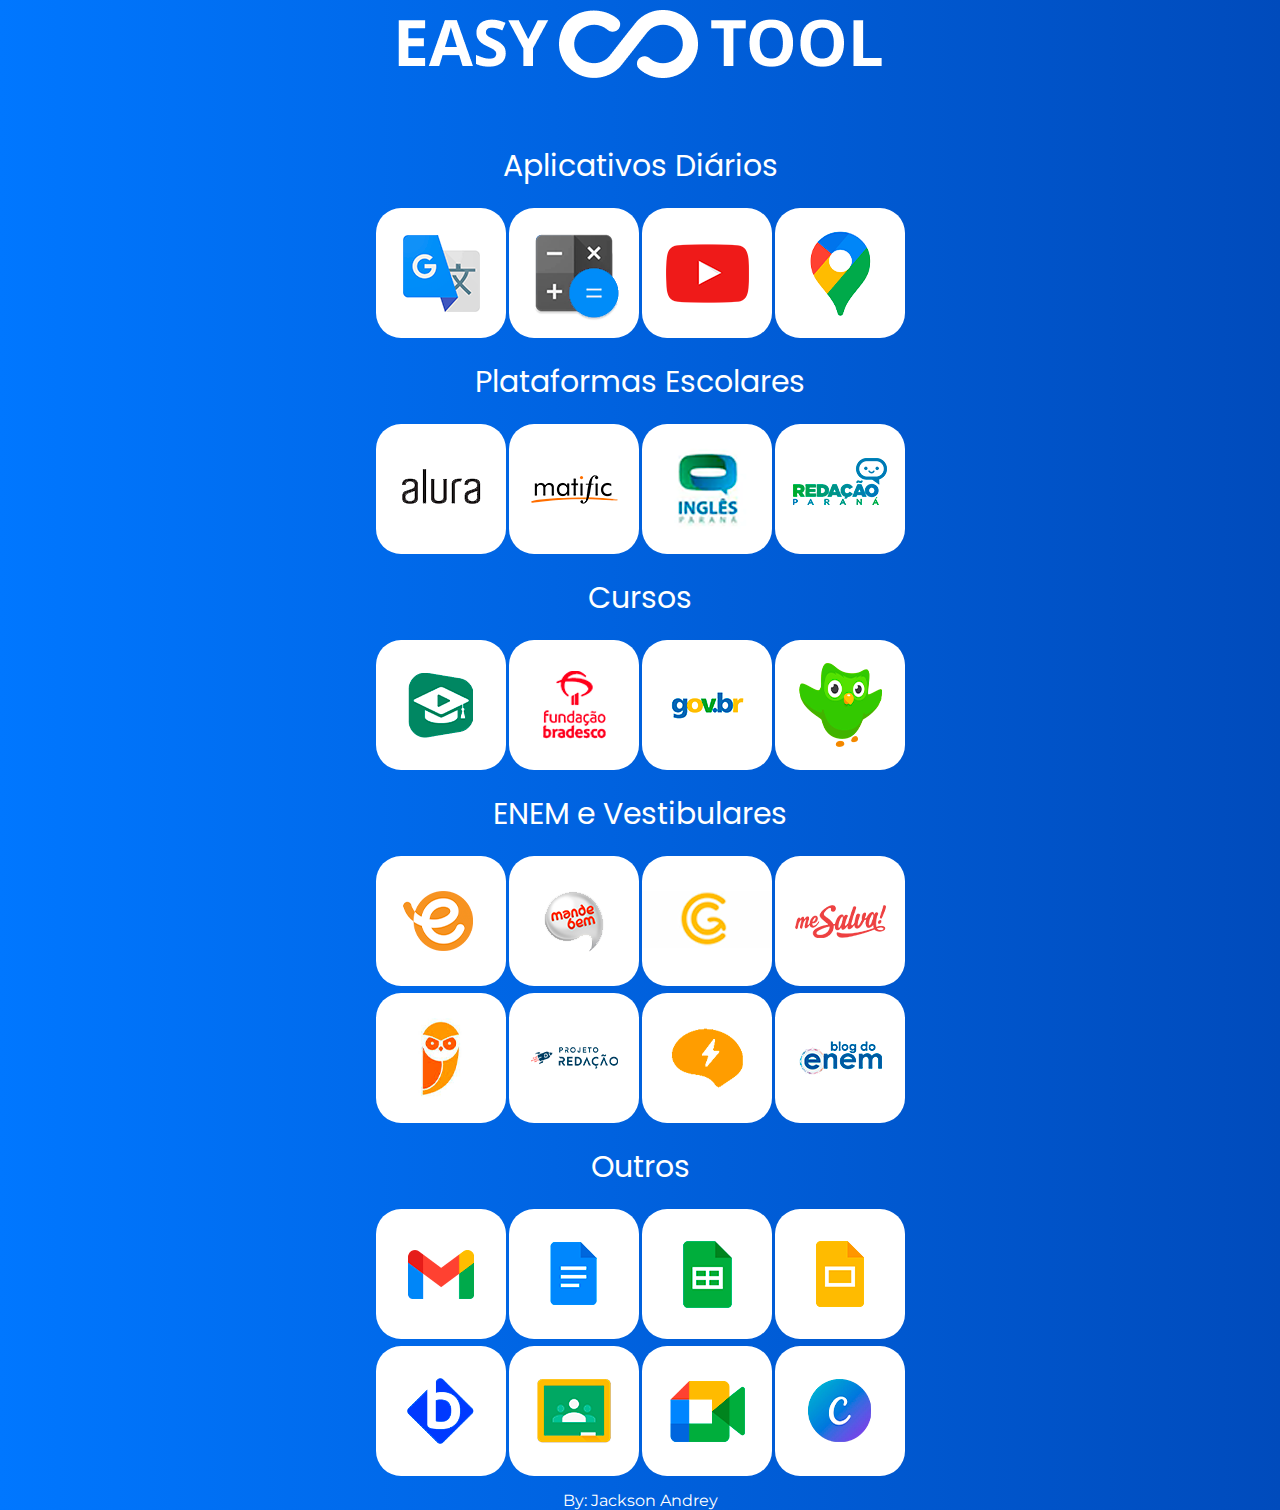
<file: index.html>
<!DOCTYPE html>
<html lang="pt-br">
<head>
    <meta charset="UTF-8">
    <meta http-equiv="X-UA-Compatible" content="IE=edge">
    <meta name="viewport" content="width=device-width, initial-scale=1.0">
    <title>EasyTool - Apps</title>
    <link rel="stylesheet" href="style.css">
    <link rel="stylesheet" href="reset.css">
</head>
<body>
    <header>
        <h1>
            <img src="logo.png">
        </h1>
        <h2>
            <div class="jose">
                <a href="sobre.html"><p>sobre</p></a>
            </div>
        </h2>
    </header>
    <main>
        <p class="d1">Aplicativos Diários</p>
        <div class="Diary">
            <a href="https://translate.google.com.br/?hl=pt-BR"><div class="App1"></div></a>
            <a href="http://www.calculadoraonline.com.br/basica"><div class="App2"></div></a>
            <a href="https://www.youtube.com/"><div class="App3"></div></a>
            <a href="https://www.google.com.br/maps"><div class="App4"></div></a>
        </div>
        <p class="d2">Plataformas Escolares</p>
        <div class="Plataforms-School">
            <a href="https://cursos.alura.com.br/loginForm?urlAfterLogin=https://cursos.alura.com.br/dashboard"><div class="App5"></div></a>
            <a href="https://www.matific.com/bra/pt-br/home/"><div class="App6"></div></a>
            <a href="https://corporate.ef.com/partner/corp/ssologout.aspx?z=9873813&p=Sgpr"><div class="App7"></div></a>
            <a href="https://redacao.pr.gov.br/login"><div class="App8"></div></a>
        </div>
        <p class="d2">Cursos </p>
        <div class="cursos">
            <a href="https://cursa.app/pt"><div class="curso1"></div></a>
            <a href="https://www.ev.org.br/"><div class="curso2"></div></a>
            <a href="https://www.gov.br/pt-br/todosportodos/cursos-ead"><div class="curso3"></div></a>
            <a href="https://pt.duolingo.com/"><div class="curso4"></div></a>
        </div>
        <p class="d2">ENEM e Vestibulares</p>
        <div class="Enem">
            <a href="https://www.horadoenem.org.br/"><div class="Enem1"></div></a>
            <a href="http://mandebemnoenem.com.br/"><div class="Enem2"></div></a>
            <a href="https://gramaticaonline.com.br/"><div class="Enem3"></div></a>
            <a href="https://blogdoenem.com.br/category/redacao/"><div class="Enem4"></div></a>
        </div>
        <div class="Enem22">
            <a href="https://www.estrategiavestibulares.com.br/cursos/gratis/"><div class="Enem5"></div></a>
            <a href="https://www.projetoredacao.com.br/"><div class="Enem6"></div></a>
            <a href="https://geekiegames.geekie.com.br/"><div class="Enem7"></div></a>
            <a href="https://www.mesalva.com/?utm_source=blog&utm_campaign=rc_blogpost"><div class="Enem8"></div></a>
        </div>
        <p class="d3">Outros</p>
        <div class="Others">
            <a href="https://mail.google.com/mail/u/0/?tab=rm#inbox"><div class="App9"></div></a>
            <a href="https://docs.google.com/document/u/0/"><div class="App10"></div></a>
            <a href="https://docs.google.com/spreadsheets/u/0/"><div class="App11"></div></a>
            <a href="https://docs.google.com/presentation/u/0/"><div class="App12"></div></a>
        </div>
        <div class="Others2">
            <a href="https://www.bvirtual.com.br/"><div class="App13"></div></a>
            <a href="https://classroom.google.com/"><div class="App14"></div></a>
            <a href="https://meet.google.com/?hs=197&pli=1&authuser=0"><div class="App15"></div></a>
            <a href="https://www.canva.com/pt_br/?clickId=2fowJ%3A2JFxyNTwRx65V941GAUkDRFvS0NwCpzU0&utm_medium=affiliate&utm_source=Shoplooks_367971&irgwc=1"><div class="App16"></div></a>
        </div>
    </main>
    <footer>
        <p>By: Jackson Andrey</p>
    </footer>
</body>
</html>
</file>
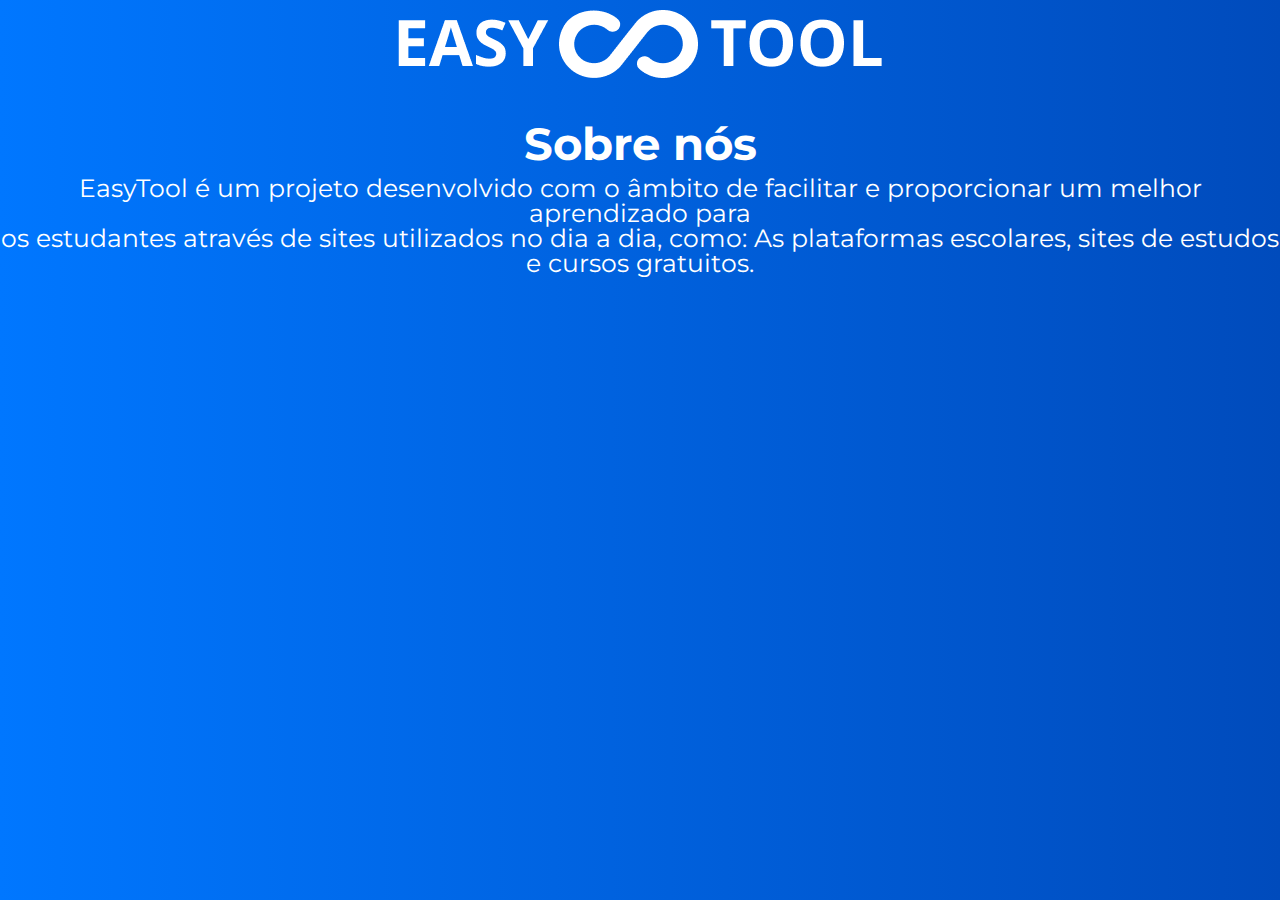
<file: sobre.html>
<!DOCTYPE html>
<html lang="pt-br">
<head>
    <meta charset="UTF-8">
    <meta http-equiv="X-UA-Compatible" content="IE=edge">
    <meta name="viewport" content="width=device-width, initial-scale=1.0">
    <title>EasyTool - Sobre</title>
    <link rel="stylesheet" href="sobre.css">
    <link rel="stylesheet" href="reset.css">
</head>
<body>
    <header>
        <h1>
            <img src="logo.png">
        </h1>
        <h2>
            <div class="jose">
                <a href="index.html"><p>voltar</p></a>
            </div>
        </h2>
    </header>
    <main>
        <h3>Sobre nós</h3>
        <p>EasyTool é um projeto desenvolvido com o âmbito de facilitar e proporcionar um melhor aprendizado para <br>os estudantes através de sites utilizados no dia a dia, como: As plataformas escolares, sites de estudos <br>e cursos gratuitos.</p>
    </main>
</body>
</html>
</file>
<file: style.css>
@import url('https://fonts.googleapis.com/css2?family=Montserrat:ital,wght@0,600;1,500&family=Poppins:wght@600&display=swap');

body {
    background-image: linear-gradient(90deg, #0077ff, #004bbc);
}

header h1 {
    margin-top: 10px;
    text-align: center;
}

header h2 {
    font-family: 'Montserrat', sans-serif;
    margin-top: 10;
    font-size: 30px;
}

.jose a {
    position: relative;
    left: 7px;
    text-decoration: none;
    color: #004bbc;
}

.jose a:hover {
    color: #000000;
}

.jose {
    position: relative;
    bottom: 52px;
    left: 1400px;
    background-color: #fff;
    height: 30px;
    width: 100px;
    border-radius: 7px;
}

main {
    font-family: 'Poppins', sans-serif;
    font-size: 13px;
    margin-top: 40px;
}

.d1 {
    text-align: center;
    font-size: 30px;
    color: #fff;
}

.d2 {
    text-align: center;
    font-size: 30px;
    color: #fff;
}

.d3 {
    text-align: center;
    font-size: 30px;
    color: #fff;
}

.Diary {
    text-align: center;
    margin-top: 27px;
    margin-bottom: 22px;
}

.App1 {
    background-image: url("traduct.png");
    height: 130px;
    width: 130px;
    border-radius: 25px;
    margin-bottom: 5px;
    display: inline-block;
    color: black;
}

.App2 {
    background-image: url("calcul.png");
    height: 130px;
    width: 130px;
    border-radius: 25px;
    margin-bottom: 5px;
    display: inline-block;
    color: black;
}

.App3 {
    background-image: url("youtb.png");
    height: 130px;
    width: 130px;
    border-radius: 25px;
    margin-bottom: 5px;
    display: inline-block;
    color: black;
}

.App4 {
    background-image: url("goog.png");
    height: 130px;
    width: 130px;
    border-radius: 25px;
    margin-bottom: 5px;
    display: inline-block;
    color: black;
}

.Plataforms-School {
    text-align: center;
    margin-top: 27px;
    margin-bottom: 22px;
}

.App5 {
    background-image: url("alur.png");
    height: 130px;
    width: 130px;
    border-radius: 25px;
    margin-bottom: 5px;
    display: inline-block;
    color: black;
}

.App6 {
    background-image: url("matific.png");
    height: 130px;
    width: 130px;
    border-radius: 25px;
    margin-bottom: 5px;
    display: inline-block;
    color: black;
}

.App7 {
    background-image: url("ingparaná.png");
    height: 130px;
    width: 130px;
    border-radius: 25px;
    margin-bottom: 5px;
    display: inline-block;
    color: black;
}

.App8 {
    background-image: url("redparaná.png");
    height: 130px;
    width: 130px;
    border-radius: 25px;
    margin-bottom: 5px;
    display: inline-block;
    color: black;
}

.cursos {
    text-align: center;
    margin-top: 27px;
    margin-bottom: 22px;
}

.curso1 {
    background-image: url("cursa.png");
    height: 130px;
    width: 130px;
    border-radius: 25px;
    margin-bottom: 5px;
    display: inline-block;
    color: black;
}

.curso2 {
    background-image: url("fundbrad.png");
    height: 130px;
    width: 130px;
    border-radius: 25px;
    margin-bottom: 5px;
    display: inline-block;
    color: black;
}

.curso3 {
    background-image: url("gov.png");
    height: 130px;
    width: 130px;
    border-radius: 25px;
    margin-bottom: 5px;
    display: inline-block;
    color: black;
}

.curso4 {
    background-image: url("duolin.png");
    height: 130px;
    width: 130px;
    border-radius: 25px;
    margin-bottom: 5px;
    display: inline-block;
    color: black;
}


.Enem {
    text-align: center;
    margin-top: 27px;
    margin-bottom: 0px;
}

.Enem1 {
    background-image: url("hrenem.png");
    height: 130px;
    width: 130px;
    border-radius: 25px;
    margin-bottom: 5px;
    display: inline-block;
    color: black;
}

.Enem2 {
    background-image: url("mandbem.png");
    height: 130px;
    width: 130px;
    border-radius: 25px;
    margin-bottom: 5px;
    display: inline-block;
    color: black;
}

.Enem3 {
    background-image: url("gramatic.png");
    height: 130px;
    width: 130px;
    border-radius: 25px;
    margin-bottom: 5px;
    display: inline-block;
    color: black;
}

.Enem4 {
    background-image: url("mesalv.png");
    height: 130px;
    width: 130px;
    border-radius: 25px;
    margin-bottom: 5px;
    display: inline-block;
    color: black;
}

.Enem22 {
    text-align: center;
    margin-bottom: 22px;
}

.Enem5 {
    background-image: url("vest.png");
    height: 130px;
    width: 130px;
    border-radius: 25px;
    margin-bottom: 5px;
    display: inline-block;
    color: black;
}

.Enem6 {
    background-image: url("projred.png");
    height: 130px;
    width: 130px;
    border-radius: 25px;
    margin-bottom: 5px;
    display: inline-block;
    color: black;
}

.Enem7 {
    background-image: url("geekie.png");
    height: 130px;
    width: 130px;
    border-radius: 25px;
    margin-bottom: 5px;
    display: inline-block;
    color: black;
}

.Enem8 {
    background-image: url("blogenem.png");
    height: 130px;
    width: 130px;
    border-radius: 25px;
    margin-bottom: 5px;
    display: inline-block;
    color: black;
}

.Others {
    text-align: center;
    margin-top: 27px;
}

.App9 {
    background-image: url("gmail.png");
    height: 130px;
    width: 130px;
    border-radius: 25px;
    margin-bottom: 5px;
    display: inline-block;
    color: black;
}

.App10 {
    background-image: url("docs.png");
    height: 130px;
    width: 130px;
    border-radius: 25px;
    margin-bottom: 5px;
    display: inline-block;
    color: black; 
}

.App11 {
    background-image: url("shets.png");
    height: 130px;
    width: 130px;
    border-radius: 25px;
    margin-bottom: 5px;
    display: inline-block;
    color: black;
}

.App12 {
    background-image: url("apre.png");
    height: 130px;
    width: 130px;
    border-radius: 25px;
    margin-bottom: 5px;
    display: inline-block;
    color: black;
}

.Others2 {
    text-align: center;
    margin-top: 0px;
}

.App13 {
    background-image: url("bibl.png");
    height: 130px;
    width: 130px;
    border-radius: 25px;
    margin-bottom: 5px;
    display: inline-block;
    color: black;
}

.App14 {
    background-image: url("class.png");
    height: 130px;
    width: 130px;
    border-radius: 25px;
    margin-bottom: 5px;
    display: inline-block;
    color: black;
}

.App15 {
    background-image: url("meet.png");
    height: 130px;
    width: 130px;
    border-radius: 25px;
    margin-bottom: 5px;
    display: inline-block;
    color: black;
}

.App16 {
    background-image: url("canva.png");
    height: 130px;
    width: 130px;
    border-radius: 25px;
    margin-bottom: 5px;
    display: inline-block;
    color: black;
}

footer p {
    position: relative;
    top: 10px;
    margin-bottom: 10px;
    text-align: center;
    color: #fff;
    font-family: 'Montserrat', sans-serif;
}
</file>
<file: sobre.css>
@import url('https://fonts.googleapis.com/css2?family=Montserrat:ital,wght@0,600;1,500&family=Poppins:wght@600&display=swap');

body {
    background-image: linear-gradient(90deg, #0077ff, #004bbc);
}

header h1 {
    margin-top: 10px;
    text-align: center;
}

header h2 {
    font-family: 'Montserrat', sans-serif;
    margin-top: 10;
    font-size: 30px;
}

.jose a {
    position: relative;
    left: 7px;
    text-decoration: none;
    color: #004bbc;
}

.jose a:hover {
    color: #000000;
}

.jose {
    position: relative;
    bottom: 52px;
    left: 1400px;
    background-color: #fff;
    height: 30px;
    width: 100px;
    border-radius: 7px;
}

main h3 {
    font-family: 'Montserrat', sans-serif;
    margin-top: 10px;
    font-size: 45px;
    text-align: center;
    color: #fff;
}

main p {
    position: relative;
    top: 10px;
    font-family: 'Montserrat', sans-serif;
    font-size: 25px;
    text-align: center;
    color: #fff;
}
</file>
